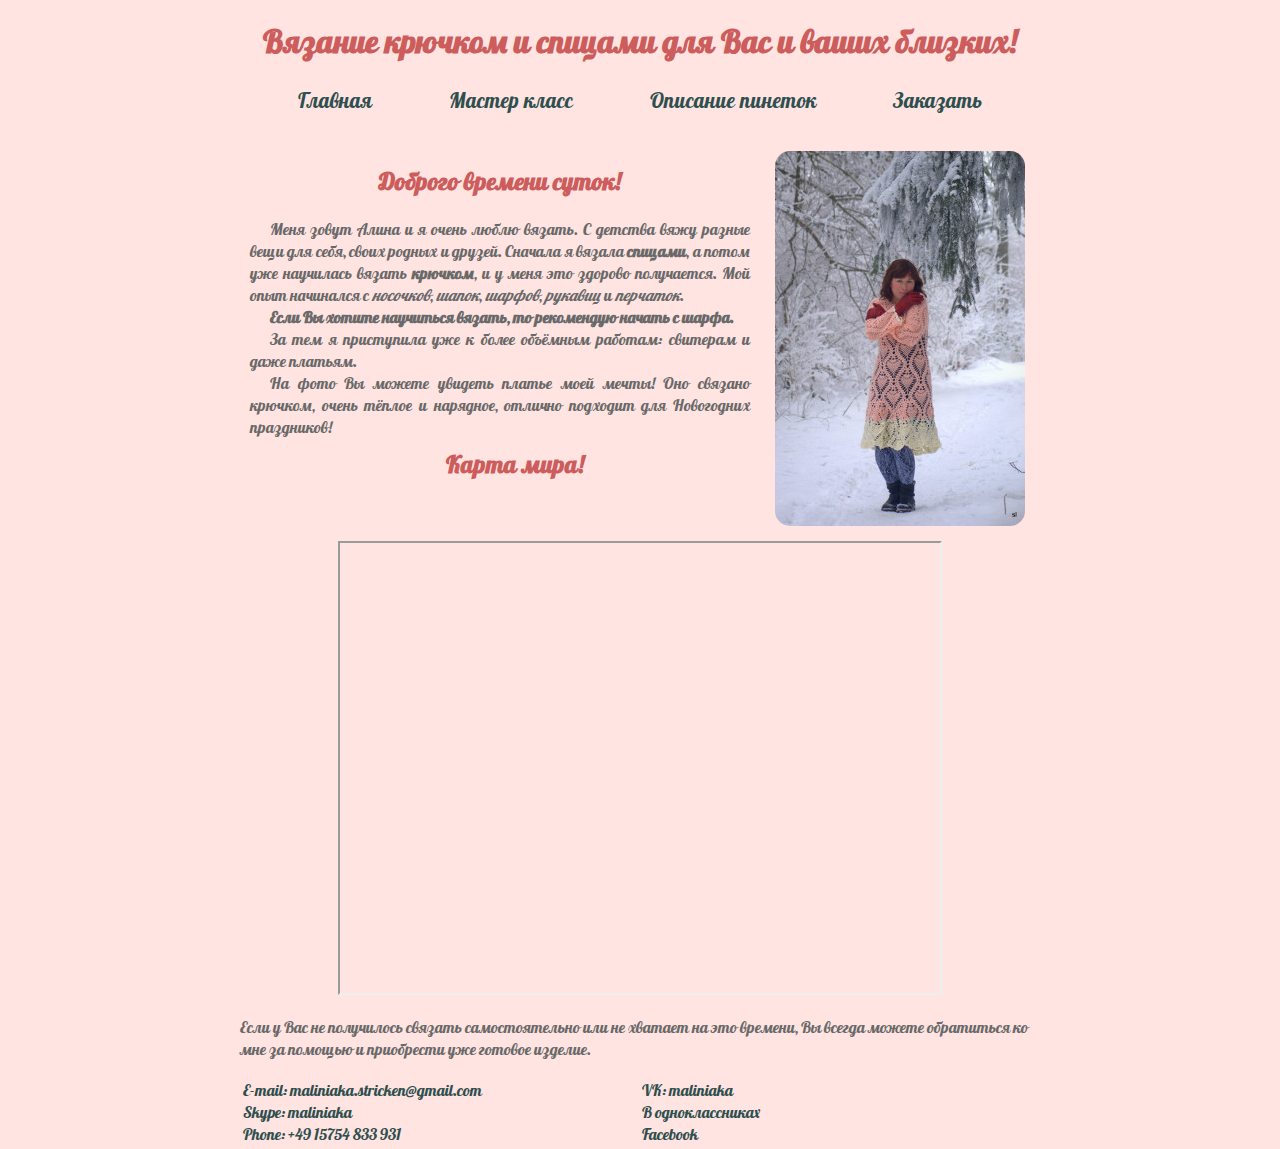
<file: index.html>
<!DOCTYPE html>
<html lang="ru">
<head>
	<meta charset="UTF-8">
	<meta http-equiv="X-UA-Compatible" content="IE=edge" />
	<title>Вязание для Вас</title>
	<meta name="keywords" content="вязание крючком, схема вязания, вязанные пинетки, вязание спицами, вязание на заказ, вязаная шапка">
	<meta name="description" content="Вязание изделий спицами и крючком на заказ.">	
	<link href="https://fonts.googleapis.com/css?family=Marck+Script%7CPacifico%7CPattaya" rel="stylesheet"> 
	<link rel="stylesheet" href="css/style.css">
	<link rel="icon" href="img/favicon.png" type="image/x-icon">
</head>
<body>
	<header>
		<h1>Вязание крючком и спицами для Вас и ваших близких!</h1>
	</header>
	<nav>
		<a href="index.html">Главная</a>
		<a href="mk.html">Мастер класс</a>
		<a href="shema.html">Описание пинеток</a>
		<a href="order.html">Заказать</a>
	</nav>
	<article>
		<div>
			<div class="blok_right">
				<img src="img/dress.jpg" alt="Вязаное платье">
			</div>
			<div class="blok_left">
				<h2>Доброго времени суток!</h2>
				<p>
					Меня зовут Алина и я очень люблю вязать. С детства вяжу разные вещи для себя, своих родных и друзей. Сначала я вязала <strong>спицами</strong>, а потом уже научилась вязать <strong>крючком</strong>, и у меня это здорово получается. Мой опыт начинался с <i>носочков</i>, <em>шапок</em>, <i>шарфов</i>, <i>рукавиц</i> и <i>перчаток</i>.
				</p>
				<p>
					<b>Если Вы хотите научиться вязать, то рекомендую начать с шарфа. </b>
				</p>
				<p>
					За тем я приступила уже к более объёмным работам: свитерам и даже платьям.
				</p>
				<p>
					На фото Вы можете увидеть платье моей мечты! Оно связано крючком, очень тёплое и нарядное, отлично подходит для Новогодних праздников!
				</p>
			</div>
		</div>
		<div class="map">
			<h2>Карта мира!</h2>
			<iframe src="https://www.google.com/maps/embed?pb=!1m14!1m12!1m3!1d54706041.23589943!2d3.0498222176103615!3d33.18808651146514!2m3!1f0!2f0!3f0!3m2!1i1024!2i768!4f13.1!5e0!3m2!1sru!2sde!4v1507963495706" width="600" height="450" allowfullscreen></iframe>
		</div>
	</article>
	<footer>
		<p>Если у Вас не получилось связать самостоятельно или не хватает на это времени, Вы всегда можете обратиться ко мне за помощью и приобрести уже готовое изделие.</p>

		<table>
			<tr>
				<td>
					<a href="mailto:maliniaka.stricken@gmail.com?subject=Stricken_Bestellung">E-mail: maliniaka.stricken@gmail.com</a><br>
					<a href="skype:maliniaka?chat">Skype: maliniaka</a><br>
					<a href="tel:+4915754833931">Phone: +49 15754 833 931</a>
				</td>
				<td>
					<a href="https://vk.com/maliniaka" target="_blank">VK: maliniaka</a><br>
					<a href="http://ok.ru/profile/438956518293" target="_blank">В одноклассниках</a><br>
					<a href="https://www.facebook.com/alina.malina.921677" target="_blank">Facebook</a>
				</td>
			</tr>
		</table>

	</footer>
</body>
</html>
</file>
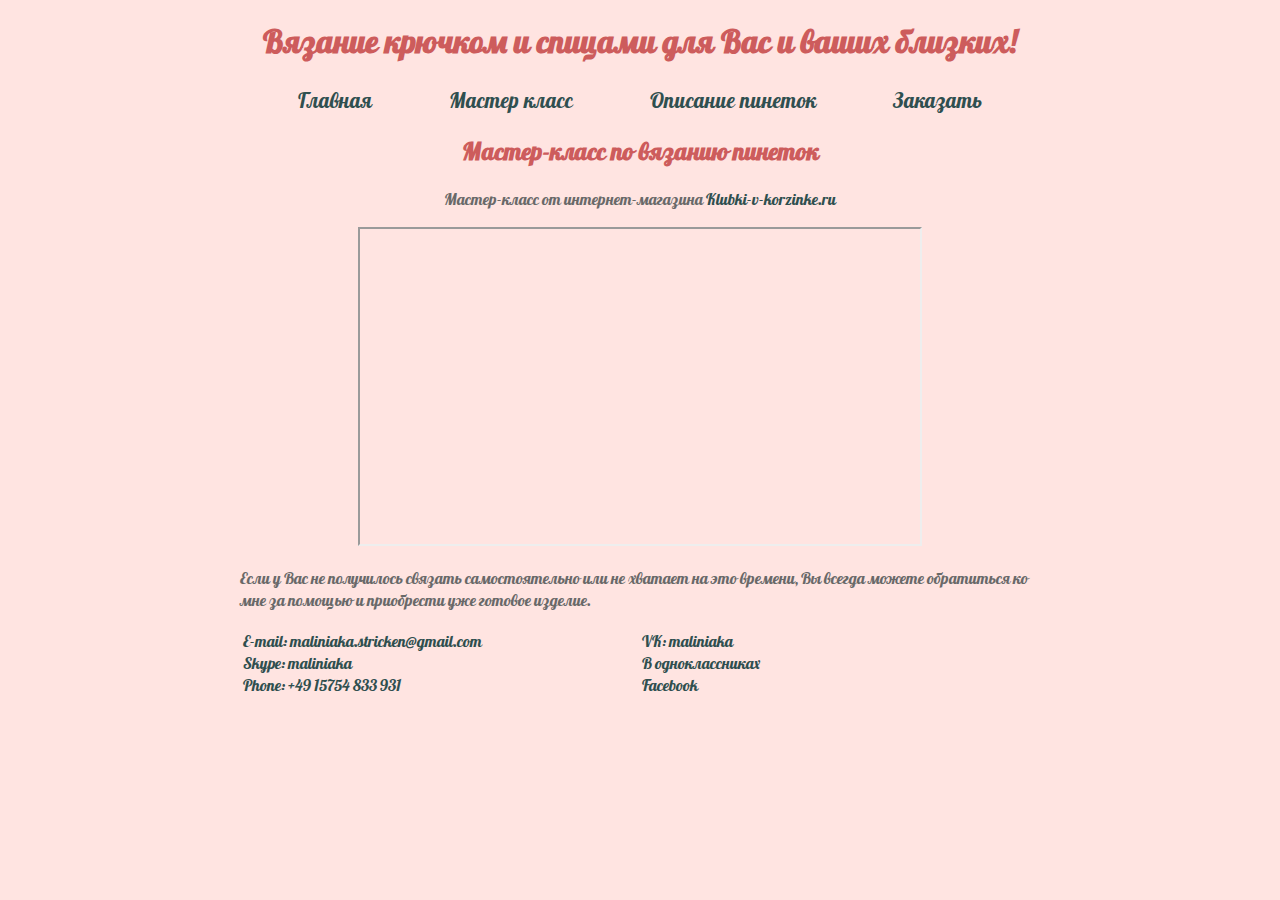
<file: mk.html>
<!DOCTYPE html>
<html lang="ru">
<head>
	<meta charset="UTF-8">
	<meta http-equiv="X-UA-Compatible" content="IE=edge" />
	<title>Пинетки крючком</title>
	<meta name="keywords" content="мастер-класс, пинетки крючком, пинетки схема, вязанные пинетки, пинетки для новорожденных">
	<meta name="description" content="Мастер-класс по вязанию пинеток крючком для детей до года.">	
	<link href="https://fonts.googleapis.com/css?family=Marck+Script%7CPacifico%7CPattaya" rel="stylesheet"> 
	<link rel="stylesheet" href="css/style.css">
	<link rel="icon" href="img/favicon.png" type="image/x-icon">
</head>
<body>
	<header>
		<h1>Вязание крючком и спицами для Вас и ваших близких!</h1>
	</header>
	<nav>
		<a href="index.html">Главная</a>
		<a href="mk.html">Мастер класс</a>
		<a href="shema.html">Описание пинеток</a>
		<a href="order.html">Заказать</a>
	</nav>
	<article>
		<h2>Мастер-класс по вязанию пинеток</h2>
		<p>Мастер-класс от интернет-магазина <a href="http://klubki-v-korzinke.ru" target="_blank">Klubki-v-korzinke.ru</a></p>
		<iframe width="560" height="315" src="https://www.youtube.com/embed/r9cNHduMXqg?rel=0&amp;start=20" allowfullscreen></iframe>
	</article>
	<footer>
		<p>Если у Вас не получилось связать самостоятельно или не хватает на это времени, Вы всегда можете обратиться ко мне за помощью и приобрести уже готовое изделие.</p>

		<table>
			<tr>
				<td>
					<a href="mailto:maliniaka.stricken@gmail.com?subject=Stricken_Bestellung">E-mail: maliniaka.stricken@gmail.com</a><br>
					<a href="skype:maliniaka?chat">Skype: maliniaka</a><br>
					<a href="tel:+4915754833931">Phone: +49 15754 833 931</a>
				</td>
				<td>
					<a href="https://vk.com/maliniaka" target="_blank">VK: maliniaka</a><br>
					<a href="http://ok.ru/profile/438956518293" target="_blank">В одноклассниках</a><br>
					<a href="https://www.facebook.com/alina.malina.921677" target="_blank">Facebook</a>
				</td>
			</tr>
		</table>

	</footer>
</body>
</html>
</file>
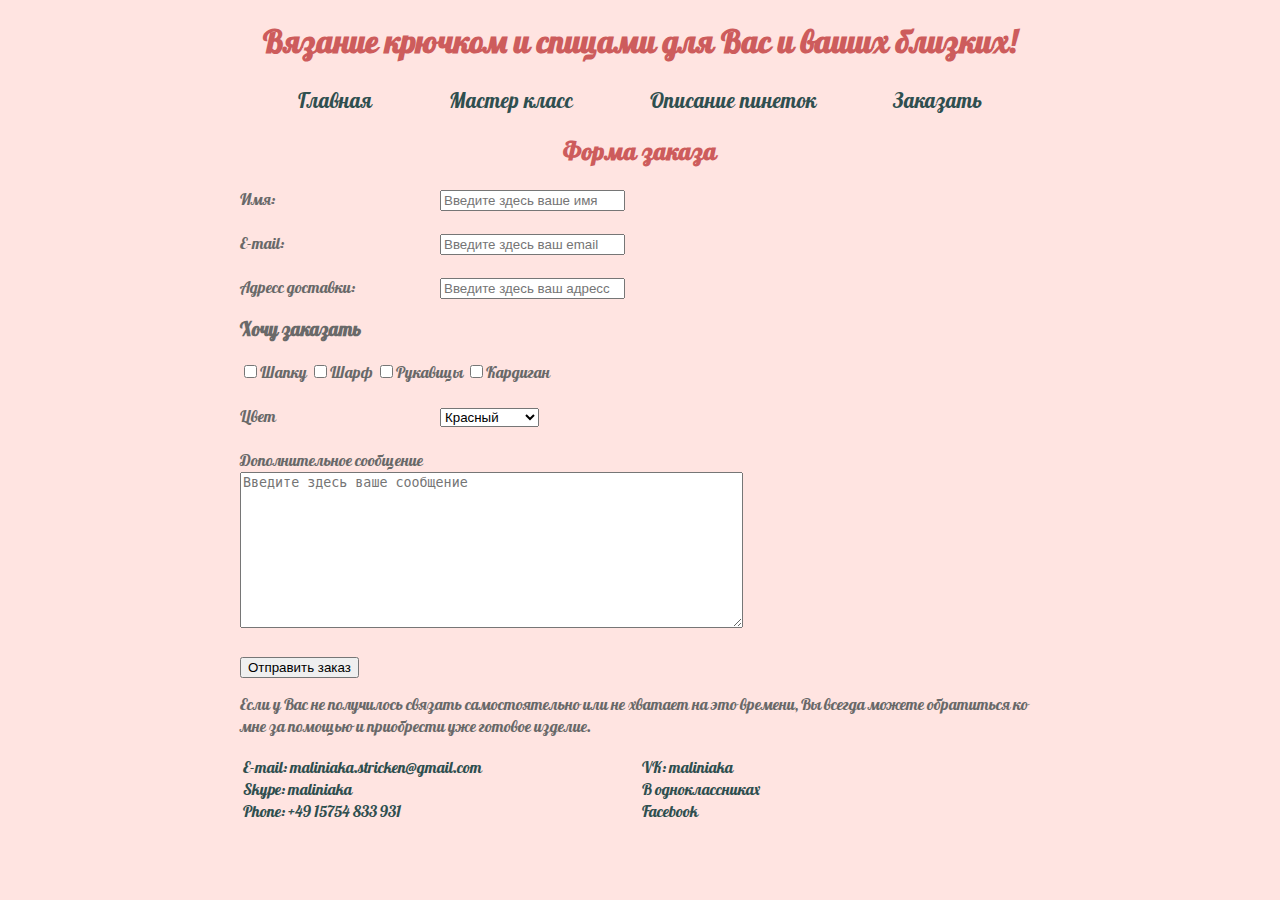
<file: order.html>
<!DOCTYPE html>
<html lang="ru">
<head>
	<meta charset="UTF-8">
	<meta http-equiv="X-UA-Compatible" content="IE=edge" />
	<title>Форма заказа</title>
	<meta name="keywords" content="пинетки крючком на заказ, заказать пинетки, вязанные пинетки на заказ, заказ пинеток, пинетки для новорожденных на заказ">
	<meta name="description" content="Форма для заказа вязанных изделий.">	
	<link href="https://fonts.googleapis.com/css?family=Marck+Script%7CPacifico%7CPattaya" rel="stylesheet"> 
	<link rel="stylesheet" href="css/style.css">
	<link rel="icon" href="img/favicon.png" type="image/x-icon">
</head>
<body>
	<header>
		<h1>Вязание крючком и спицами для Вас и ваших близких!</h1>
	</header>
	<nav>
		<a href="index.html">Главная</a>
		<a href="mk.html">Мастер класс</a>
		<a href="shema.html">Описание пинеток</a>
		<a href="order.html">Заказать</a>
	</nav>
	<article>
		<h2>Форма заказа</h2>
		<form>
			<label for="fio">Имя:</label>
			<input type="text" id="fio" placeholder="Введите здесь ваше имя" required>
			<br><br>
			<label for="email">E-mail:</label>
			<input type="email" id="email" placeholder="Введите здесь ваш email" required>
			<br><br>
			<label for="adress">Адресс доставки:</label>
			<input type="text" id="adress" placeholder="Введите здесь ваш адресс" required>
			<h3>Хочу заказать</h3>
			<input type="checkbox" id="hat"><label for="hat" class="checkbox">Шапку</label>
			<input type="checkbox" id="scarf"><label for="scarf" class="checkbox">Шарф</label>
			<input type="checkbox" id="mittens"><label for="mittens" class="checkbox">Рукавицы</label>
			<input type="checkbox" id="cardy"><label for="cardy" class="checkbox">Кардиган</label>
			<br><br>
			<label for="color">Цвет</label>
			<select id="color">
				<option value="red">Красный</option>
				<option value="orange">Оранжевый</option>
				<option value="yellow">Жёлтый</option>
				<option value="green">Зелёный</option>
				<option value="steelblue">Голубой</option>
				<option value="blue">Синий</option>
				<option value="indigo">Фиолетовый</option>
			</select>
			<br><br>
			<label for="message">Дополнительное сообщение</label>
			<br>
			<textarea id="message" cols="60" rows="10" placeholder="Введите здесь ваше сообщение"></textarea>
			<br><br>
			<input type="submit" value="Отправить заказ">
		</form>
	</article>
	<footer>
		<p>Если у Вас не получилось связать самостоятельно или не хватает на это времени, Вы всегда можете обратиться ко мне за помощью и приобрести уже готовое изделие.</p>

		<table>
			<tr>
				<td>
					<a href="mailto:maliniaka.stricken@gmail.com?subject=Stricken_Bestellung">E-mail: maliniaka.stricken@gmail.com</a><br>
					<a href="skype:maliniaka?chat">Skype: maliniaka</a><br>
					<a href="tel:+4915754833931">Phone: +49 15754 833 931</a>
				</td>
				<td>
					<a href="https://vk.com/maliniaka" target="_blank">VK: maliniaka</a><br>
					<a href="http://ok.ru/profile/438956518293" target="_blank">В одноклассниках</a><br>
					<a href="https://www.facebook.com/alina.malina.921677" target="_blank">Facebook</a>
				</td>
			</tr>
		</table>
	</footer>
</body>
</html>
</file>
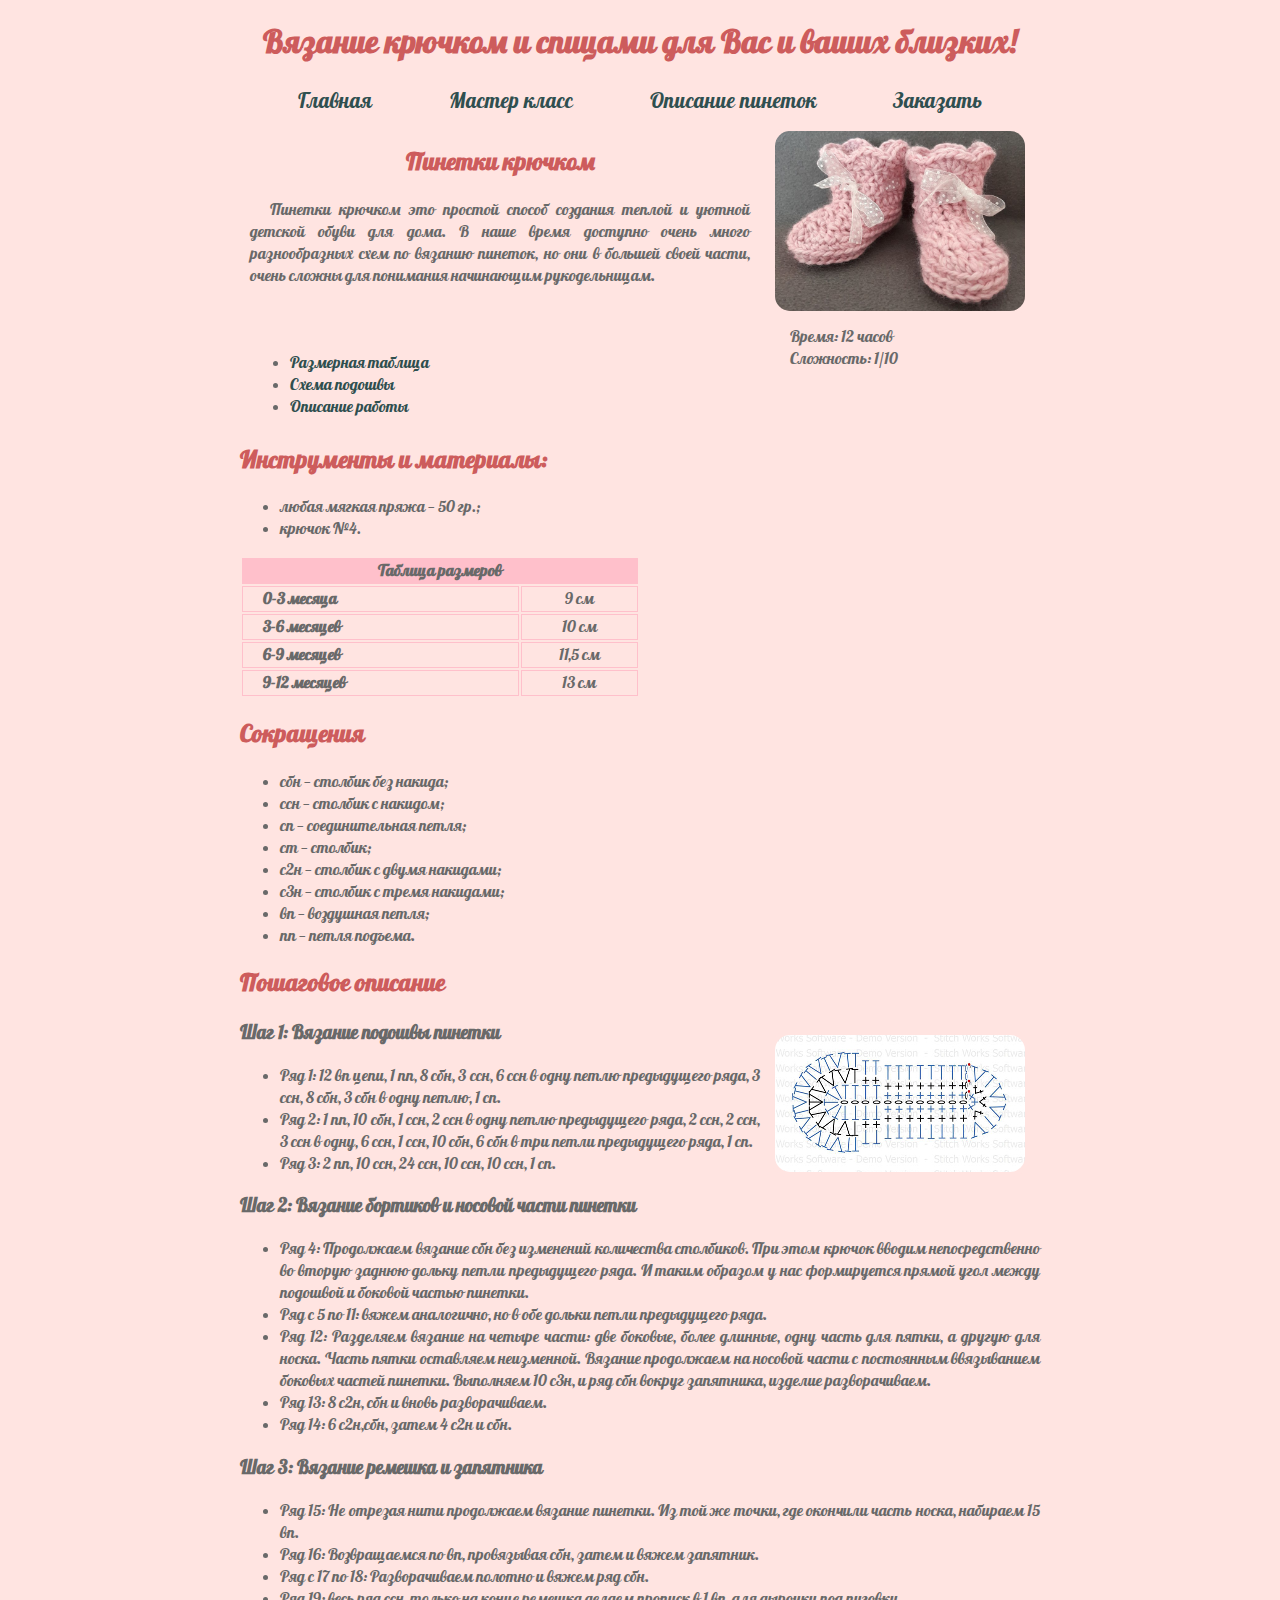
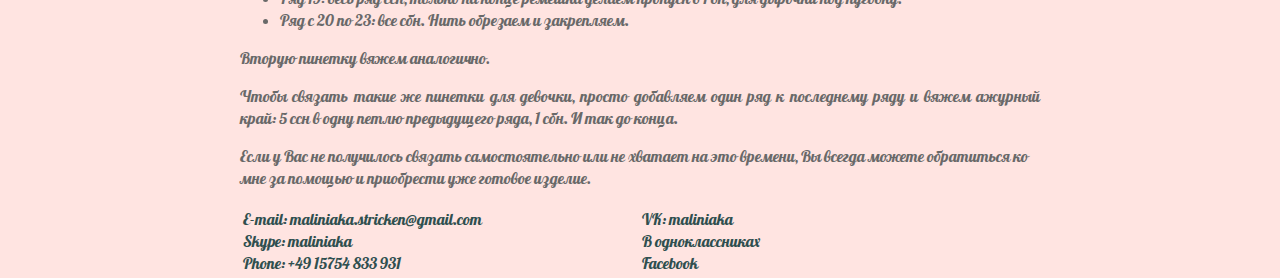
<file: shema.html>
<!DOCTYPE html>
<html lang="ru">
<head>
	<meta charset="UTF-8">
	<meta http-equiv="X-UA-Compatible" content="IE=edge" />
	<title>Пинетки крючком</title>
	<meta name="keywords" content="пинетки крючком, пинетки схема, вязанные пинетки, описание пинеток, пинетки для новорожденных">
	<meta name="description" content="Описание схемы вязания пинеток крючком для детей до года.">	
	<link href="https://fonts.googleapis.com/css?family=Marck+Script%7CPacifico%7CPattaya" rel="stylesheet"> 
	<link rel="stylesheet" href="css/style.css">
	<link rel="icon" href="img/favicon.png" type="image/x-icon">
</head>
<body>
	<header>
		<h1>Вязание крючком и спицами для Вас и ваших близких!</h1>
	</header>
	<nav>
		<a href="index.html">Главная</a>
		<a href="mk.html">Мастер класс</a>
		<a href="shema.html">Описание пинеток</a>
		<a href="order.html">Заказать</a>
	</nav>
	<article>
		<div>
			<div class="blok_right">
				<a href="img/pinetki.jpg">
					<img src="img/pinetki.jpg" alt="Вязаные пинетки">
				</a>
			</div>
			<div class="blok_left">
				<h2>Пинетки крючком</h2>
				<p>Пинетки крючком это простой способ создания теплой и уютной детской обуви для дома. В наше время доступно очень много разнообразных схем по вязанию пинеток, но они в большей своей части, очень сложны для понимания начинающим рукодельницам.</p>
			</div>
		</div>

		<div class="clear">
			<div class="blok_left">
				<ul>
					<li><a href="#table_size">Размерная таблица</a></li>
					<li><a href="#shema">Схема подошвы</a></li>
					<li><a href="#info">Описание работы</a></li>
				</ul>
			</div>
			<div class="blok_right">
				Время: 12 часов<br>
				Сложность: 1/10
		 	</div>
		</div>
		<div class="clear">
			<h2>Инструменты и материалы:</h2>
			<ul>
				<li>любая мягкая пряжа — 50 гр.;</li>
				<li>крючок №4.</li>
			</ul>
		</div>

		<table id="table_size" class="table_size">
			<thead>
				<tr>
					<th colspan="2">Таблица размеров</th>
				</tr>
			</thead>
			<tfoot>
				<tr>
					<th>0-3 месяца</th>
					<td>9 см</td>
				</tr>
				<tr>
					<th>3-6 месяцев</th>
					<td>10 см</td>
				</tr>
				<tr>
					<th>6-9 месяцев</th>
					<td>11,5 см</td>
				</tr>
				<tr>
					<th>9-12 месяцев</th>
					<td>13 см</td>
				</tr>
			</tfoot>
		</table>

		<div class="clear">
			<h2>Сокращения</h2>
			<ul>
				<li>сбн — столбик без накида;</li>
				<li>ссн — столбик с накидом;</li>
				<li>сп — соединительная петля;</li>
				<li>ст — столбик;</li>
				<li>с2н — столбик с двумя накидами;</li>
				<li>с3н — столбик с тремя накидами;</li>
				<li>вп — воздушная петля;</li>
				<li>пп — петля подъема.</li>
			</ul>
			<h2 id="info">Пошаговое описание</h2>
			<img src="img/shema.jpg" alt="Схема подошвы" id="shema">
			<h3>Шаг 1: Вязание подошвы пинетки</h3>
			<ul>
				<li>Ряд 1: 12 вп цепи, 1 пп, 8 сбн, 3 ссн, 6 ссн в одну петлю предыдущего ряда, 3 ссн, 8 сбн, 3 сбн в одну петлю, 1 сп.</li>
				<li>Ряд 2: 1 пп, 10 сбн, 1 ссн, 2 ссн в одну петлю предыдущего ряда, 2 ссн, 2 ссн, 3 ссн в одну, 6 ссн, 1 ссн, 10 сбн, 6 сбн в три петли предыдущего ряда, 1 сп.</li>
				<li>Ряд 3: 2 пп, 10 ссн, 24 ссн, 10 ссн, 10 ссн, 1 сп.</li>
			</ul>

			<h3>Шаг 2: Вязание бортиков и носовой части пинетки</h3>
			<ul>
				<li>Ряд 4: Продолжаем вязание сбн без изменений количества столбиков. При этом крючок вводим непосредственно во вторую заднюю дольку петли предыдущего ряда. И таким образом у нас формируется прямой угол между подошвой и боковой частью пинетки.</li>
				<li>Ряд с 5 по 11: вяжем аналогично, но в обе дольки петли предыдущего ряда.</li>
				<li>Ряд 12: Разделяем вязание на четыре части: две боковые, более длинные, одну часть для пятки, а другую для носка. Часть пятки оставляем неизменной. Вязание продолжаем на носовой части с постоянным ввязыванием боковых частей пинетки. Выполняем 10 с3н, и ряд сбн вокруг запятника, изделие разворачиваем.</li>
				<li>Ряд 13: 8 с2н, сбн и вновь разворачиваем.</li>
				<li>Ряд 14: 6 с2н,сбн, затем 4 с2н и сбн.</li>
			</ul>
			<h3>Шаг 3: Вязание ремешка и запятника</h3>
			<ul>
				<li>Ряд 15: Не отрезая нити продолжаем вязание пинетки. Из той же точки, где окончили часть носка, набираем 15 вп.</li>
				<li>Ряд 16: Возвращаемся по вп, провязывая сбн, затем и вяжем запятник.</li>
				<li>Ряд с 17 по 18: Разворачиваем полотно и вяжем ряд сбн.</li>
				<li>Ряд 19: весь ряд ссн, только на конце ремешка делаем пропуск в 1 вп, для дырочки под пуговку.</li>
				<li>Ряд с 20 по 23: все сбн. Нить обрезаем и закрепляем.</li>
			</ul>
			<p>Вторую пинетку вяжем аналогично.</p>

			<p>Чтобы связать такие же пинетки для девочки, просто добавляем один ряд к последнему ряду и вяжем ажурный край: 5 ссн в одну петлю предыдущего ряда, 1 сбн. И так до конца.</p>
		</div>
	</article>
	<footer>
		<p>Если у Вас не получилось связать самостоятельно или не хватает на это времени, Вы всегда можете обратиться ко мне за помощью и приобрести уже готовое изделие.</p>

		<table>
			<tr>
				<td>
					<a href="mailto:maliniaka.stricken@gmail.com?subject=Stricken_Bestellung">E-mail: maliniaka.stricken@gmail.com</a><br>
					<a href="skype:maliniaka?chat">Skype: maliniaka</a><br>
					<a href="tel:+4915754833931">Phone: +49 15754 833 931</a>
				</td>
				<td>
					<a href="https://vk.com/maliniaka" target="_blank">VK: maliniaka</a><br>
					<a href="http://ok.ru/profile/438956518293" target="_blank">В одноклассниках</a><br>
					<a href="https://www.facebook.com/alina.malina.921677" target="_blank">Facebook</a>
				</td>
			</tr>
		</table>

	</footer>
</body>
</html>
</file>
<file: css/style.css>
body{
    font-family: 'Pacifico', cursive;
    font-family: 'Marck Script', cursive;
    font-family: 'Pattaya', sans-serif;
    background: #FFE4E1; /* MistyRose */
    color: #696969; /* DimGrey */
    width: 800px;
    margin: auto;
}
header, nav, article{
	float: center;
	text-align: center;
}
h1, h2 {
    color: #CD5C5C; // IndianRed
    text-align: center;
    width: 100%;
}
nav{
	text-align:center;
}
a{
	color: #2F4F4F; // DarkSlateGrey;
	text-decoration: none;
}
a:hover {
    text-decoration: underline;
}
nav a {	
	padding: 7px;
	margin: 30px;
	font-size: 130%;
}
div{
	width: 800px;
	margin: auto;
}
div.blok_left {
    width: 500px;
    float: left;
    padding:10px;
}
.blok_left p{
	text-align: justify;
	margin:0px;
}
.blok_left p::first-letter {
    padding-left:20px;
}
div.blok_right{
	width: 250px;
	float: right;
}
div.clear{
	clear:both;
	text-align: justify;
}
img{
	float: right;
	border: 5px solid #FFE4E1; /* MistyRose */
	border-radius:20px;
	margin: 10px;
	width: 250px;
}
form{
	text-align: left;
}
form  label:not(.checkbox){
	float: left;
	display: block;
	width: 200px;
}
footer{	
	clear:both;
}
footer table{
	width:100%;
}
footer table td{
	width:50%;
}

#table_size{
	width: 400px;
}
#table_size td, th{	
	border: 1px solid #FFC0CB;	
}
#table_size thead{
	background: #FFC0CB; //Pink
}
#table_size thead th{
	text-align: center;
}
#table_size tfoot th{
	text-align: left;
	padding-left: 20px;
}
#map{
	text-align: center;
}
</file>
